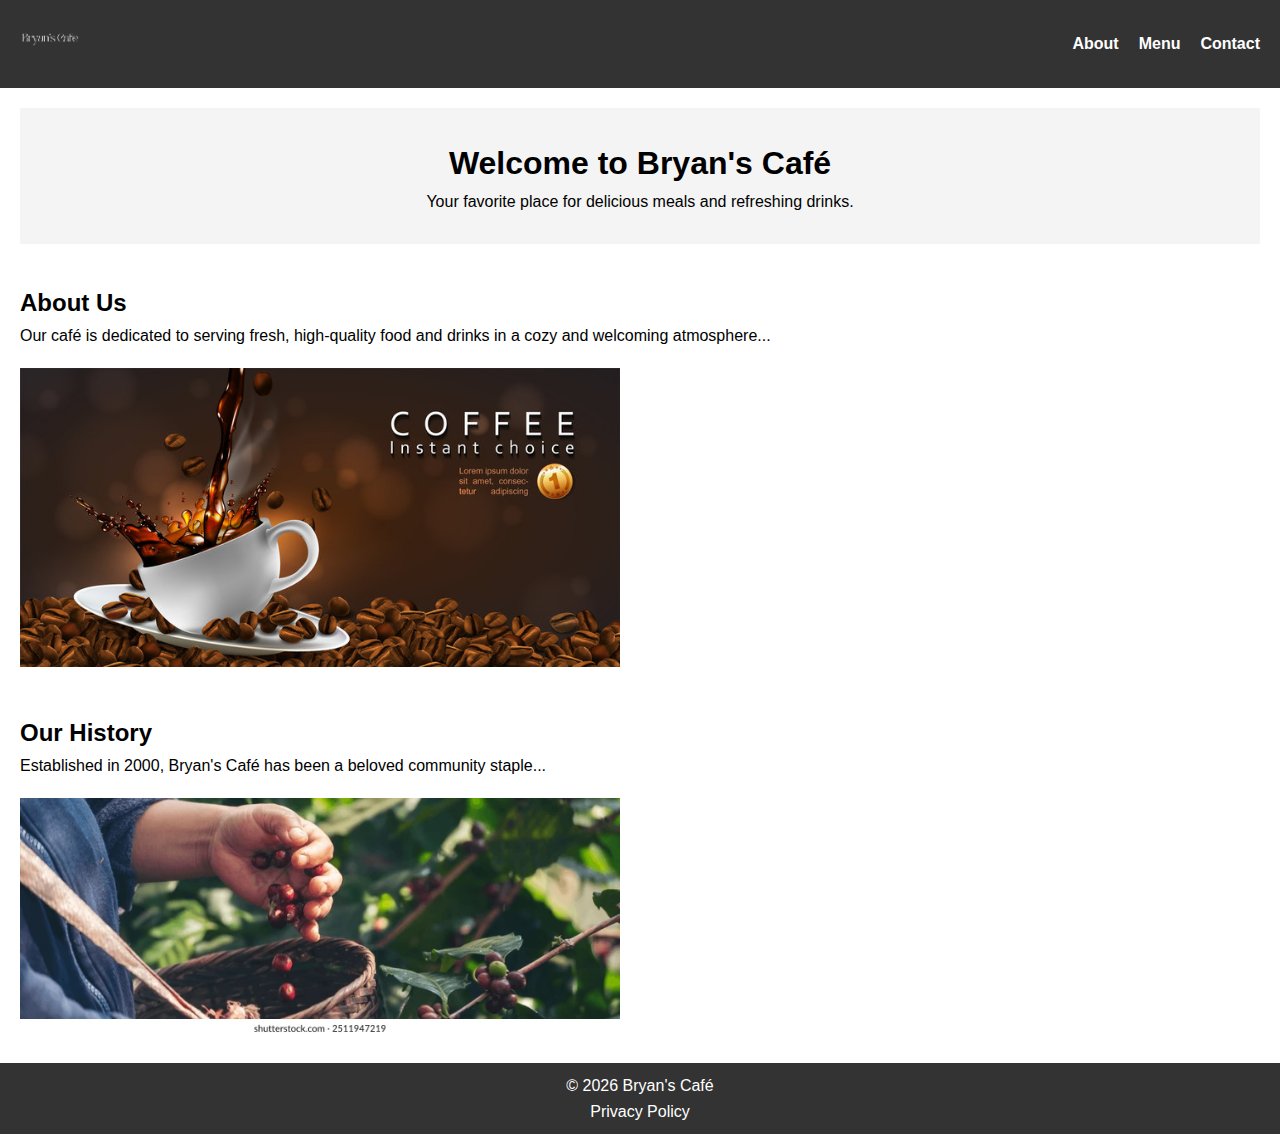
<file: index.html>
<!DOCTYPE html>
<html lang="en">
<head>
    <meta charset="UTF-8">
    <meta name="viewport" content="width=device-width, initial-scale=1.0">
    <title>About - Bryan's Café</title>
    <link rel="stylesheet" href="styles.css">
</head>
<body>

    <!-- Navigation -->
    <header>
        <nav>
            <a href="index.html"><img src="img/logo.png" alt="Bryan's Café Logo"></a>
            <ul>
                <li><a href="about.html">About</a></li>
                <li><a href="menu.html">Menu</a></li>
                <li><a href="contact.html">Contact</a></li>
            </ul>
        </nav>
    </header>

    <!-- Main Content -->
    <main>
        <section class="banner">
            <h1>Welcome to Bryan's Café</h1>
            <p>Your favorite place for delicious meals and refreshing drinks.</p>
        </section>

        <section class="about">
            <h2>About Us</h2>
            <p>Our café is dedicated to serving fresh, high-quality food and drinks in a cozy and welcoming atmosphere...</p>
            <img src="img/about.jpg" alt="Interior view of Bryan's Café">
        </section>

        <section class="history">
            <h2>Our History</h2>
            <p>Established in 2000, Bryan's Café has been a beloved community staple...</p>
            <img src="img/history.jpg" alt="Old photo of Bryan's Café">
        </section>
    </main>

    <!-- Footer -->
    <footer>
        <p>&copy; <span id="currentYear"></span> Bryan's Café</p>
        <a href="privacy.html" target="_blank">Privacy Policy</a>
    </footer>

    <script src="script.js"></script>
</body>
</html>
</file>
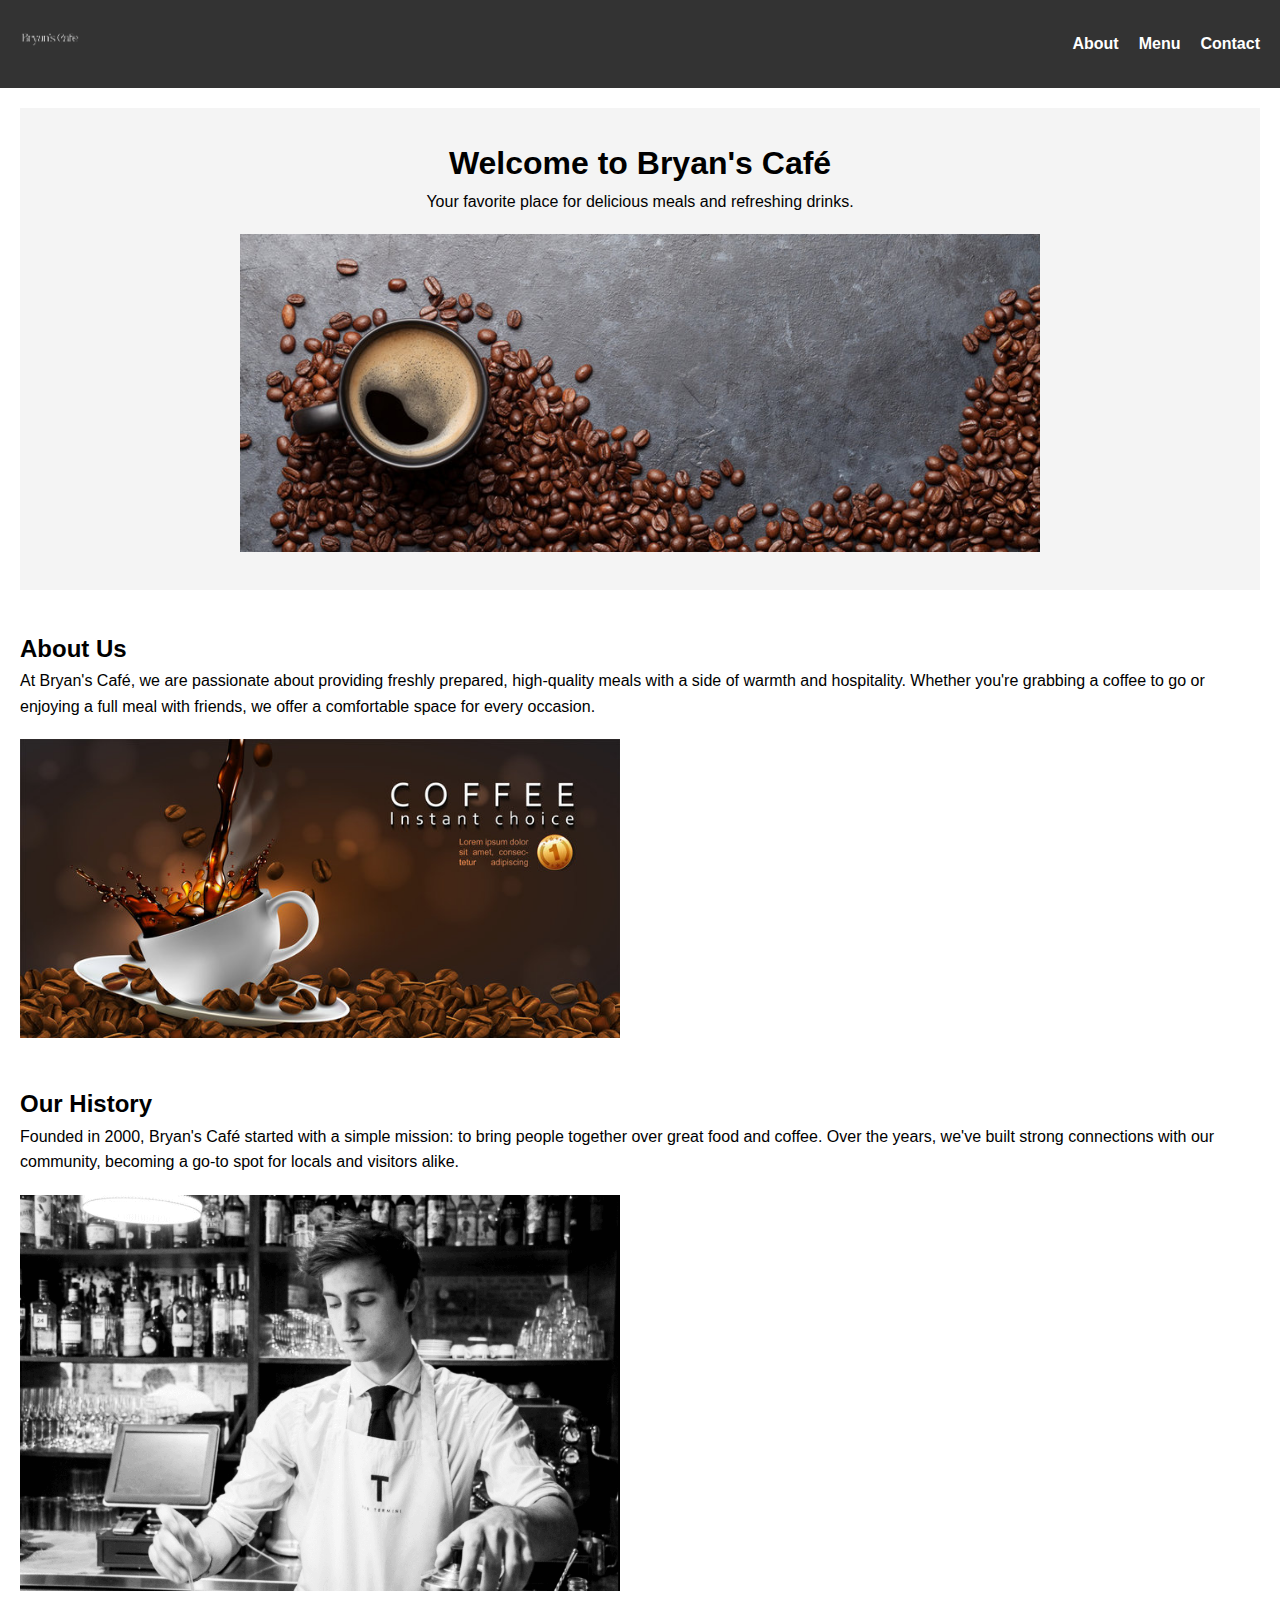
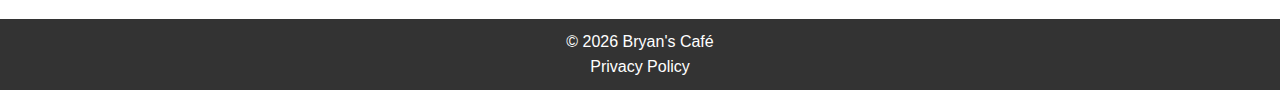
<file: about.html>
<!DOCTYPE html>
<html lang="en">
<head>
    <meta charset="UTF-8">
    <meta name="viewport" content="width=device-width, initial-scale=1.0">
    <title>About - Bryan's Café</title>
    <link rel="stylesheet" href="styles.css">
</head>
<body>

    <!-- Navigation -->
    <header>
        <nav>
            <a href="index.html"><img src="img/logo.png" alt="Bryan's Café Logo"></a>
            <ul>
                <li><a href="index.html">About</a></li>
                <li><a href="menu.html">Menu</a></li>
                <li><a href="contact.html">Contact</a></li>
            </ul>
        </nav>
    </header>

    <!-- Main Content -->
    <main>
        <!-- Banner Section -->
        <section class="banner">
            <h1>Welcome to Bryan's Café</h1>
            <p>Your favorite place for delicious meals and refreshing drinks.</p>
            <img src="img/cafe-banner.jpg" alt="Exterior view of Bryan's Café with outdoor seating" class="banner-img">
        </section>

        <!-- About Section -->
        <section class="about">
            <h2>About Us</h2>
            <p>At Bryan's Café, we are passionate about providing freshly prepared, high-quality meals with a side of warmth and hospitality. Whether you're grabbing a coffee to go or enjoying a full meal with friends, we offer a comfortable space for every occasion.</p>
            <img src="img/about.jpg" alt="Cozy interior of Bryan's Café with modern decor" class="about-img">
        </section>

        <!-- History Section -->
        <section class="history">
            <h2>Our History</h2>
            <p>Founded in 2000, Bryan's Café started with a simple mission: to bring people together over great food and coffee. Over the years, we've built strong connections with our community, becoming a go-to spot for locals and visitors alike.</p>
            <img src="img/bryan.jpg" alt="Black-and-white photo of Bryan's Café from its early days" class="history-img">
        </section>
    </main>

    <!-- Footer -->
    <footer>
        <p>&copy <span id="currentYear"></span> Bryan's Café</p>
        <a href="privacy.html" target="_blank" rel="noopener noreferrer">Privacy Policy</a>
    </footer>

    <script src="script.js"></script>
</body>
</html>
</file>
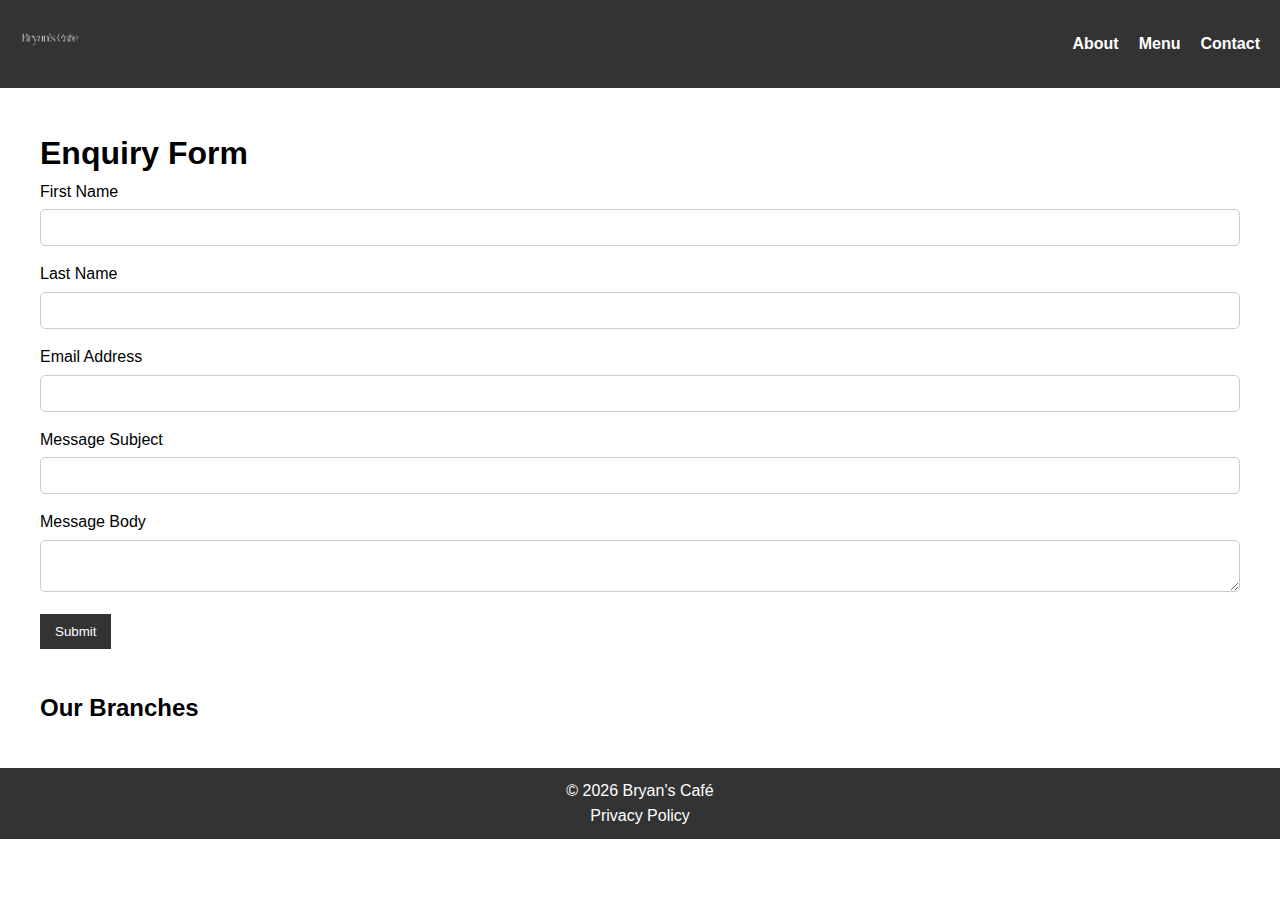
<file: contact.html>
<!DOCTYPE html>
<html lang="en">
<head>
    <meta charset="UTF-8">
    <meta name="viewport" content="width=device-width, initial-scale=1.0">
    <title>Contact - Bryan's Café</title>
    <link rel="stylesheet" href="styles.css">
</head>
<body>

    <!-- Navigation -->
    <header>
        <nav>
            <a href="index.html"><img src="img/logo.png" alt="Bryan's Café Logo"></a>
            <ul>
                <li><a href="index.html">About</a></li>
                <li><a href="menu.html">Menu</a></li>
                <li><a href="contact.html">Contact</a></li>
            </ul>
        </nav>
    </header>

    <!-- Main Content -->
    <main>
        <section class="enquiry-form">
            <h1>Enquiry Form</h1>
            <form id="contact-form" action="#" method="POST">
                <label for="first-name">First Name</label>
                <input type="text" id="first-name" name="first-name" required>

                <label for="last-name">Last Name</label>
                <input type="text" id="last-name" name="last-name" required>

                <label for="email">Email Address</label>
                <input type="email" id="email" name="email" required>

                <label for="subject">Message Subject</label>
                <input type="text" id="subject" name="subject" required>

                <label for="message">Message Body</label>
                <textarea id="message" name="message" required></textarea>

                <button type="submit">Submit</button>
            </form>
            <p id="confirmation-message"></p>
        </section>

        <section class="branches">
            <h2>Our Branches</h2>
            <div id="branches-list"></div>
        </section>
    </main>

    <!-- Footer -->
    <footer>
        <p>&copy; <span id="currentYear"></span> Bryan's Café</p>
        <a href="privacy.html" target="_blank" rel="noopener noreferrer">Privacy Policy</a>
    </footer>

    <script src="script.js"></script>

    <script>
        // Dynamic year for footer
        document.getElementById("currentYear").textContent = new Date().getFullYear();

        // Function to load branch details from XML
        function loadBranches() {
            fetch('branches.xml')
                .then(response => response.text())
                .then(xml => {
                    const parser = new DOMParser();
                    const xmlDoc = parser.parseFromString(xml, 'application/xml');

                    const branches = xmlDoc.getElementsByTagName('branch');
                    let branchesHTML = '';
                    for (let i = 0; i < branches.length; i++) {
                        const address = branches[i].getElementsByTagName('address')[0].textContent;
                        const contact = branches[i].getElementsByTagName('contact')[0].textContent;
                        const weekdayHours = branches[i].getElementsByTagName('weekday')[0].textContent;
                        const weekendHours = branches[i].getElementsByTagName('weekend')[0].textContent;
                        const mapLink = branches[i].getElementsByTagName('mapLink')[0].textContent;

                        branchesHTML += `
                            <div class="branch">
                                <h3>${address}</h3>
                                <p><strong>Contact:</strong> ${contact}</p>
                                <p><strong>Weekday Hours:</strong> ${weekdayHours}</p>
                                <p><strong>Weekend Hours:</strong> ${weekendHours}</p>
                                <p><a href="${mapLink}" target="_blank">View on Google Maps</a></p>
                            </div>
                        `;
                    }

                    document.getElementById('branches-list').innerHTML = branchesHTML;
                })
                .catch(error => console.error('Error loading branches:', error));
        }

        // Call the function to load branch details when the page loads
        window.onload = loadBranches;

        // Handle form submission (display confirmation message)
        document.getElementById("contact-form").addEventListener("submit", function(event) {
            event.preventDefault(); // Prevent actual form submission

            const confirmationMessage = document.getElementById("confirmation-message");
            confirmationMessage.textContent = "Thank you! Your message has been sent.";
            confirmationMessage.style.color = "green";
            document.getElemen
</file>
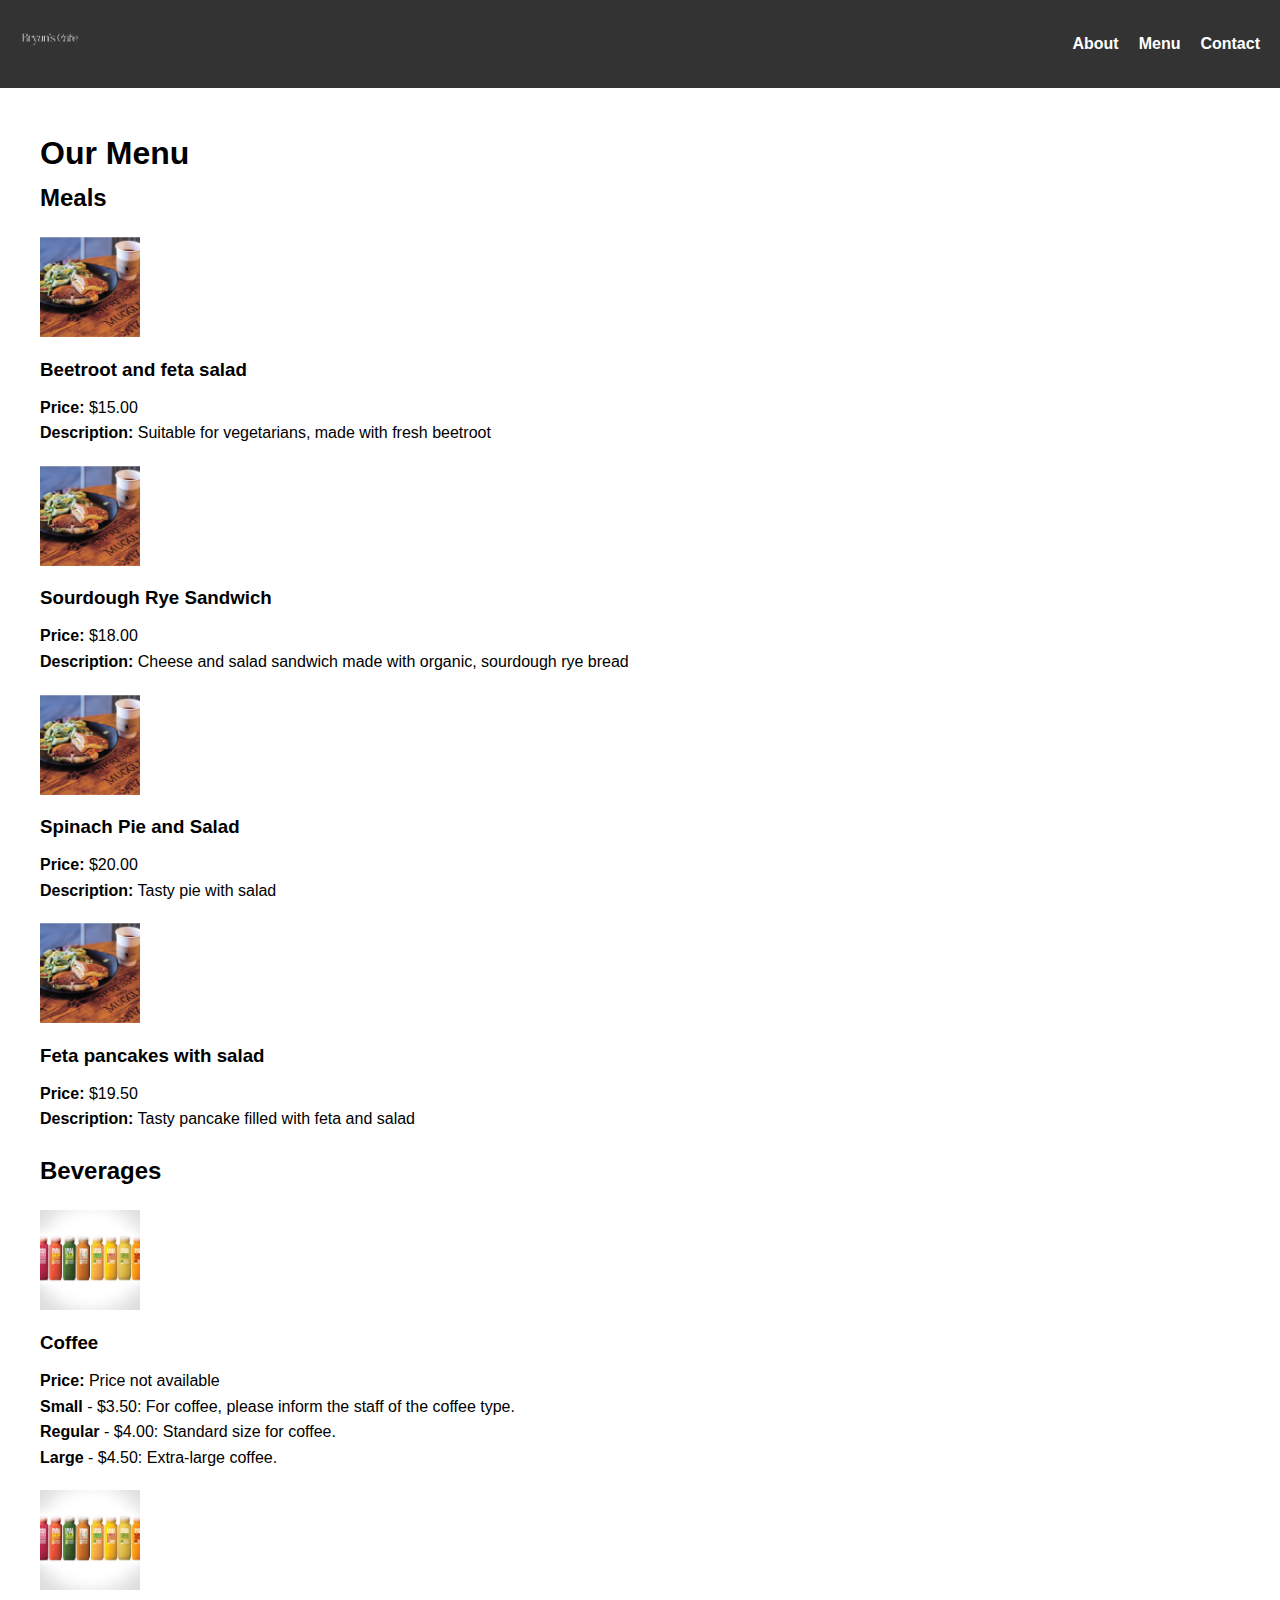
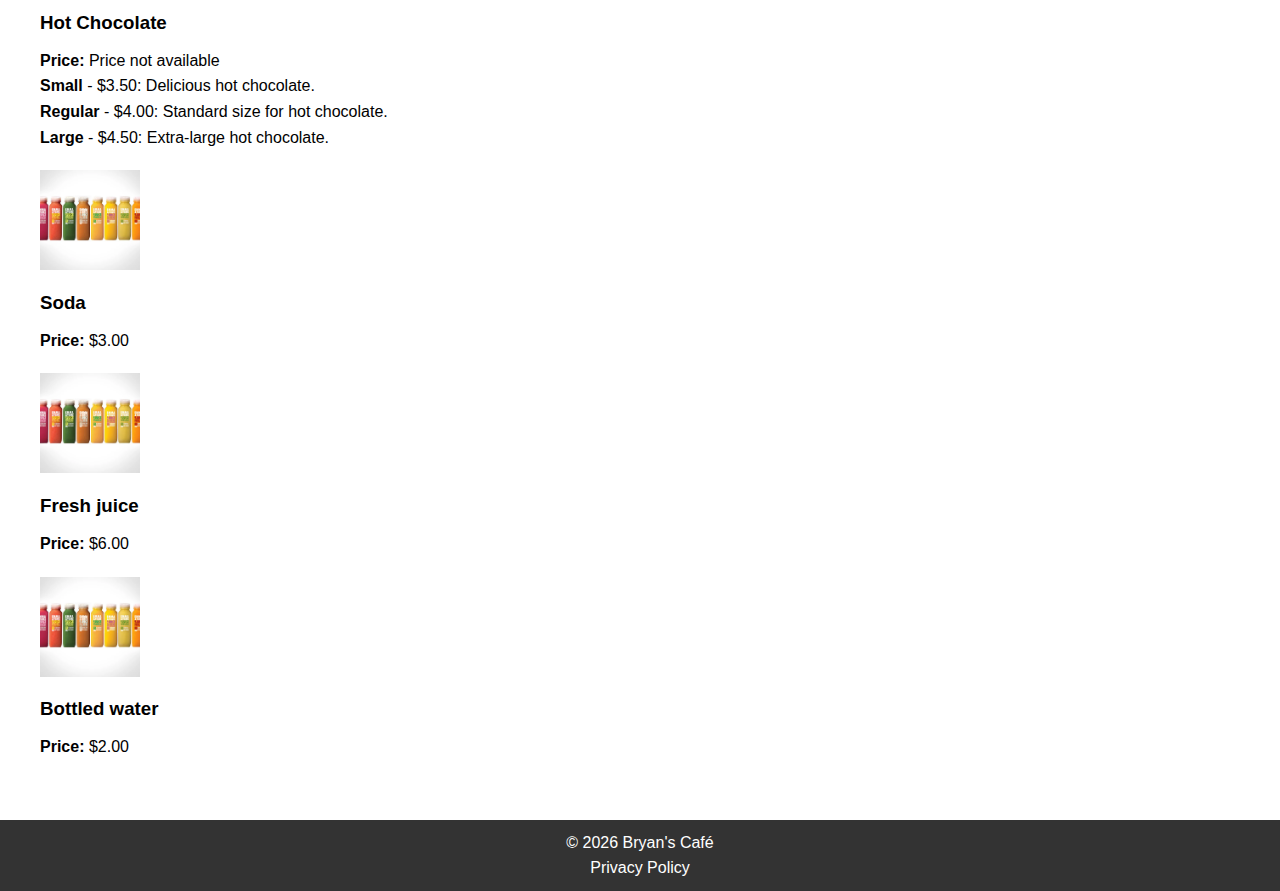
<file: menu.html>
<!DOCTYPE html>
<html lang="en">
<head>
    <meta charset="UTF-8">
    <meta name="viewport" content="width=device-width, initial-scale=1.0">
    <title>Menu - Bryan's Café</title>
    <link rel="stylesheet" href="styles.css">
</head>
<body>

    <!-- Navigation -->
    <header>
        <nav>
            <a href="index.html"><img src="img/logo.png" alt="Bryan's Café Logo"></a>
            <ul>
                <li><a href="index.html">About</a></li>
                <li><a href="menu.html">Menu</a></li>
                <li><a href="contact.html">Contact</a></li>
            </ul>
        </nav>
    </header>

    <!-- Main Content -->
    <main>
        <section class="menu">
            <h1>Our Menu</h1>
            <h2>Meals</h2>
            <div id="meals-list"></div>

            <h2>Beverages</h2>
            <div id="beverages-list"></div>
        </section>
    </main>

    <!-- Footer -->
    <footer>
        <p>&copy; <span id="currentYear"></span> Bryan's Café</p>
        <a href="privacy.html" target="_blank" rel="noopener noreferrer">Privacy Policy</a>
    </footer>

    <!-- External Script -->
    <script>
        // script.js - Function to load and display menu items
        function loadMenu() {
            fetch('menu.xml')
                .then(response => response.text())
                .then(xml => {
                    const parser = new DOMParser();
                    const xmlDoc = parser.parseFromString(xml, 'application/xml');

                    // Display Meals
                    const meals = xmlDoc.getElementsByTagName('meal');
                    let mealsHTML = '';
                    for (let i = 0; i < meals.length; i++) {
                        const name = meals[i].getElementsByTagName('mealName')[0].textContent;
                        const price = meals[i].getElementsByTagName('mealPrice')[0].textContent;
                        const description = meals[i].getElementsByTagName('mealDescription')[0].textContent;
                        const image = meals[i].getElementsByTagName('mealImage')[0].textContent;

                        mealsHTML += `
                            <div class="meal">
                                <img src="img/meals.jpg" alt="${name}">
                                <h3>${name}</h3>
                                <p><strong>Price:</strong> ${price}</p>
                                <p><strong>Description:</strong> ${description}</p>
                            </div>
                        `;
                    }
                    document.getElementById('meals-list').innerHTML = mealsHTML;

                    // Display Beverages
                    const beverages = xmlDoc.getElementsByTagName('beverage');
                    let beveragesHTML = '';
                    for (let i = 0; i < beverages.length; i++) {
                        const name = beverages[i].getElementsByTagName('beverageName')[0].textContent;
                        const price = beverages[i].getElementsByTagName('beveragePrice')[0]?.textContent || 'Price not available'; // Prevent error if price is missing
                        const image = beverages[i].getElementsByTagName('beverageImage')[0].textContent;
                        let sizesHTML = '';
                        const sizes = beverages[i].getElementsByTagName('size');
                        for (let j = 0; j < sizes.length; j++) {
                            const sizeName = sizes[j].getElementsByTagName('sizeName')[0].textContent;
                            const sizePrice = sizes[j].getElementsByTagName('sizePrice')[0].textContent;
                            const sizeDescription = sizes[j].getElementsByTagName('sizeDescription')[0].textContent;
                            sizesHTML += `
                                <p><strong>${sizeName}</strong> - ${sizePrice}: ${sizeDescription}</p>
                            `;
                        }

                        beveragesHTML += `
                            <div class="beverage">
                                <img src="img/beverage.jpg" alt="${name}">
                                <h3>${name}</h3>
                                <p><strong>Price:</strong> ${price}</p>
                                ${sizesHTML}
                            </div>
                        `;
                    }
                    document.getElementById('beverages-list').innerHTML = beveragesHTML;
                })
                .catch(error => console.error('Error loading menu:', error));
        }

        // Call the function to load the menu when the page loads
        window.onload = loadMenu;

        // Dynamic Year for Footer
        document.getElementById("currentYear").textContent = new Date().getFullYear();
    </script>

</body>
</html>
</file>
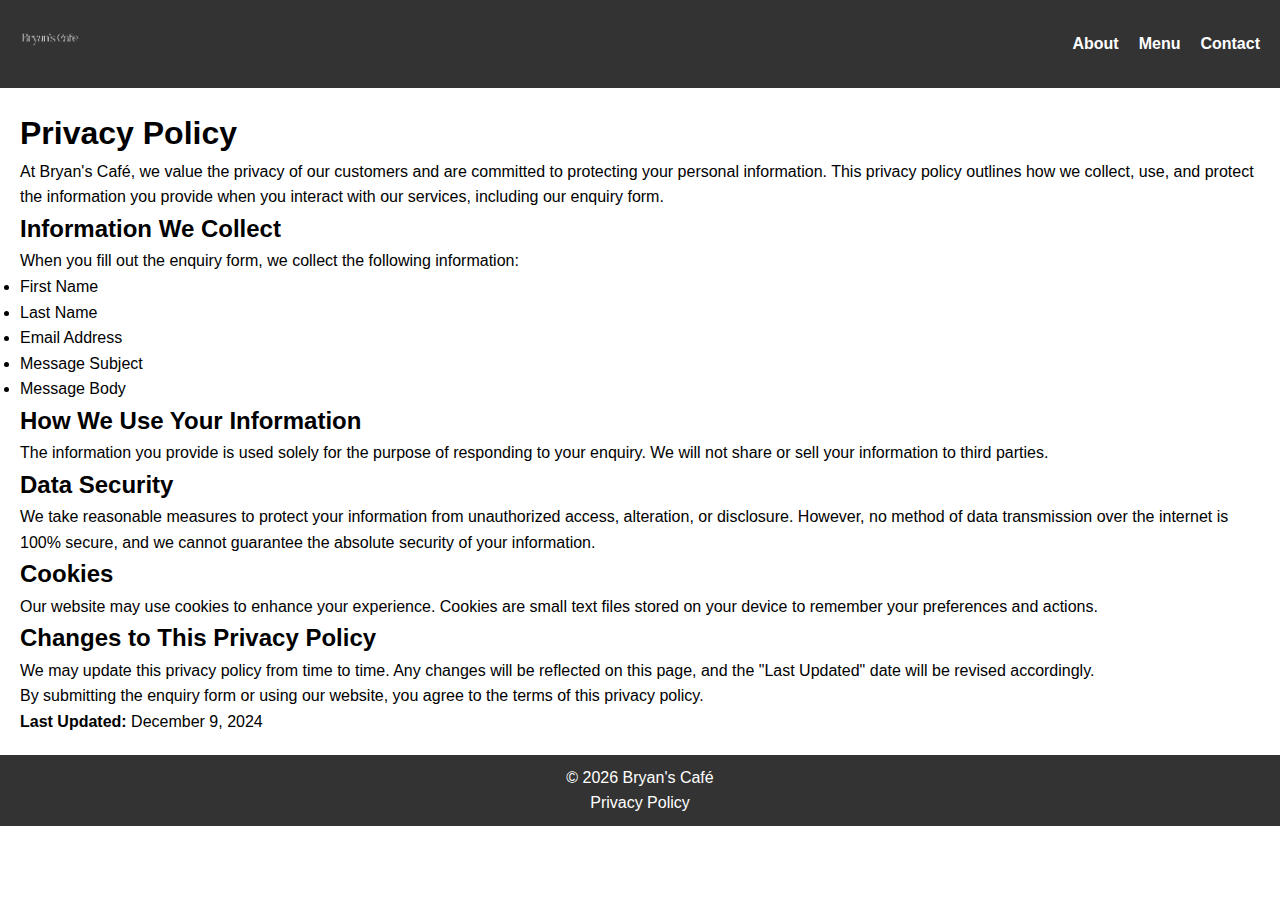
<file: privacy.html>
<!DOCTYPE html>
<html lang="en">
<head>
    <meta charset="UTF-8">
    <meta name="viewport" content="width=device-width, initial-scale=1.0">
    <title>Privacy Policy - Bryan's Café</title>
    <link rel="stylesheet" href="styles.css">
</head>
<body>

    <!-- Navigation -->
    <header>
        <nav>
            <a href="index.html"><img src="img/logo.png" alt="Bryan's Café Logo"></a>
            <ul>
                <li><a href="index.html">About</a></li>
                <li><a href="menu.html">Menu</a></li>
                <li><a href="contact.html">Contact</a></li>
            </ul>
        </nav>
    </header>

    <!-- Main Content -->
    <main>
        <section class="privacy-policy">
            <h1>Privacy Policy</h1>
            <p>At Bryan's Café, we value the privacy of our customers and are committed to protecting your personal information. This privacy policy outlines how we collect, use, and protect the information you provide when you interact with our services, including our enquiry form.</p>
            
            <h2>Information We Collect</h2>
            <p>When you fill out the enquiry form, we collect the following information:</p>
            <ul>
                <li>First Name</li>
                <li>Last Name</li>
                <li>Email Address</li>
                <li>Message Subject</li>
                <li>Message Body</li>
            </ul>
            
            <h2>How We Use Your Information</h2>
            <p>The information you provide is used solely for the purpose of responding to your enquiry. We will not share or sell your information to third parties.</p>
            
            <h2>Data Security</h2>
            <p>We take reasonable measures to protect your information from unauthorized access, alteration, or disclosure. However, no method of data transmission over the internet is 100% secure, and we cannot guarantee the absolute security of your information.</p>

            <h2>Cookies</h2>
            <p>Our website may use cookies to enhance your experience. Cookies are small text files stored on your device to remember your preferences and actions.</p>

            <h2>Changes to This Privacy Policy</h2>
            <p>We may update this privacy policy from time to time. Any changes will be reflected on this page, and the "Last Updated" date will be revised accordingly.</p>

            <p>By submitting the enquiry form or using our website, you agree to the terms of this privacy policy.</p>

            <p><strong>Last Updated:</strong> December 9, 2024</p>
        </section>
    </main>

    <!-- Footer -->
    <footer>
        <p>&copy; <span id="currentYear"></span> Bryan's Café</p>
        <a href="privacy.html" target="_blank" rel="noopener noreferrer">Privacy Policy</a>
    </footer>

    <script src="script.js"></script>

    <script>
        // Dynamic year for footer
        document.getElementById("currentYear").textContent = new Date().getFullYear();
    </script>

</body>
</html>
</file>
<file: styles.css>
/* Reset and Base Styles */
* {
    margin: 0;
    padding: 0;
    box-sizing: border-box;
}

/* Body */
body {
    font-family: Arial, sans-serif;
    line-height: 1.6;
}

/* Header */
header {
    background-color: #333;
    color: white;
    padding: 10px 20px;
}

header nav {
    display: flex;
    align-items: center;
    justify-content: space-between;
}

/* Logo Styles */
header nav a img {
    height: 60px; /* Default logo size */
    width: auto; /* Maintains aspect ratio */
}

/* Menu */
header nav ul {
    list-style: none;
    display: flex;
}

header nav ul li {
    margin-left: 20px;
}

header nav a {
    color: white;
    text-decoration: none;
    font-weight: bold;
}

/* Footer */
footer {
    background-color: #333;
    color: white;
    text-align: center;
    padding: 10px;
}

/* Responsive Styles */
@media (max-width: 768px) {
    header nav {
        flex-direction: column;
        align-items: center;
    }

    header nav ul {
        flex-direction: column;
        align-items: center;
        margin-top: 10px;
    }

    header nav ul li {
        margin-bottom: 10px;
    }

    header nav a img {
        height: 50px; /* Reduces logo size on smaller screens */
    }
}

@media (max-width: 480px) {
    header nav a img {
        height: 40px; /* Further reduction for very small screens */
    }
}

/* Responsive Styles */
@media (max-width: 768px) {
    header nav {
        flex-direction: column;
        text-align: center;
    }

    header nav ul {
        flex-direction: column;
        margin-top: 10px;
    }

    header nav ul li {
        margin: 5px 0;
    }

    main {
        padding: 10px;
    }

    .banner h1 {
        font-size: 1.5em;
    }

    .about, .history {
        padding: 10px;
    }
}

/* Basic Reset */
* {
    margin: 0;
    padding: 0;
    box-sizing: border-box;
}

/* Body and Layout */
body {
    font-family: Arial, sans-serif;
    line-height: 1.6;
}

header {
    background-color: #333;
    color: white;
    padding: 10px 20px;
}

header nav {
    display: flex;
    align-items: center;
    justify-content: space-between;
}

header nav ul {
    list-style: none;
    display: flex;
}

header nav ul li {
    margin-left: 20px;
}

header nav a {
    color: white;
    text-decoration: none;
    font-weight: bold;
}

/* Main Sections */
main {
    padding: 20px;
}

.banner {
    text-align: center;
    background-color: #f4f4f4;
    padding: 30px;
}

.banner img {
    width: 100%;
    height: auto;
    max-width: 800px;
    margin-top: 20px;
}

.about, .history {
    margin-top: 40px;
}

.about img, .history img {
    width: 100%;
    height: auto;
    max-width: 600px;
    margin-top: 20px;
}

/* Footer */
footer {
    background-color: #333;
    color: white;
    text-align: center;
    padding: 10px;
    position: relative;
    bottom: 0;
    width: 100%;
}

footer a {
    color: white;
    text-decoration: none;
}

footer a:hover {
    text-decoration: underline;
}

/* Responsive Design */
@media (max-width: 768px) {
    header nav {
        flex-direction: column;
        align-items: center;
    }

    header nav ul {
        flex-direction: column;
        align-items: center;
        margin-top: 10px;
    }

    header nav ul li {
        margin-bottom: 10px;
    }

    .banner, .about, .history {
        text-align: center;
    }

    .banner img, .about img, .history img {
        max-width: 90%;
    }
}

/* Reset and Base Styles */
* {
    margin: 0;
    padding: 0;
    box-sizing: border-box;
}

/* Body */
body {
    font-family: Arial, sans-serif;
    line-height: 1.6;
}

/* Header */
header {
    background-color: #333;
    color: white;
    padding: 10px 20px;
}

header nav {
    display: flex;
    align-items: center;
    justify-content: space-between;
}

header nav ul {
    list-style: none;
    display: flex;
}

header nav ul li {
    margin-left: 20px;
}

header nav a {
    color: white;
    text-decoration: none;
    font-weight: bold;
}

/* Main Menu */
.menu {
    padding: 20px;
}

.meal, .beverage {
    margin: 20px 0;
}

.meal img, .beverage img {
    width: 100px;
    height: 100px;
    object-fit: cover;
    margin-right: 20px;
}

.meal h3, .beverage h3 {
    margin: 10px 0;
}

/* Footer */
footer {
    background-color: #333;
    color: white;
    text-align: center;
    padding: 10px;
    position: relative;
    bottom: 0;
    width: 100%;
}

footer a {
    color: white;
    text-decoration: none;
}

footer a:hover {
    text-decoration: underline;
}

/*contact page*/

/* Reset and Base Styles */
* {
    margin: 0;
    padding: 0;
    box-sizing: border-box;
}

/* Body */
body {
    font-family: Arial, sans-serif;
    line-height: 1.6;
}

/* Header */
header {
    background-color: #333;
    color: white;
    padding: 10px 20px;
}

header nav {
    display: flex;
    align-items: center;
    justify-content: space-between;
}

header nav ul {
    list-style: none;
    display: flex;
}

header nav ul li {
    margin-left: 20px;
}

header nav a {
    color: white;
    text-decoration: none;
    font-weight: bold;
}

/* Enquiry Form */
.enquiry-form {
    padding: 20px;
}

.enquiry-form label {
    display: block;
    margin-bottom: 5px;
}

.enquiry-form input, .enquiry-form textarea {
    width: 100%;
    padding: 10px;
    margin-bottom: 15px;
    border: 1px solid #ccc;
    border-radius: 5px;
}

.enquiry-form button {
    padding: 10px 15px;
    background-color: #333;
    color: white;
    border: none;
    cursor: pointer;
}

.enquiry-form button:hover {
    background-color: #555;
}

/* Branch Information */
.branches {
    padding: 20px;
}

.branch {
    margin-bottom: 20px;
}

.branch h3 {
    font-size: 1.2em;
    color: #333;
}

.branch p {
    margin: 5px 0;
}

.branch a {
    color: #007BFF;
    text-decoration: none;
}

.branch a:hover {
    text-decoration: underline;
}

/* Footer */
footer {
    background-color: #333;
    color: white;
    text-align: center;

/*privacy_page*/

/* Reset and Base Styles */
* {
    margin: 0;
    padding: 0;
    box-sizing: border-box;
}

/* Body */
body {
    font-family: Arial, sans-serif;
    line-height: 1.6;
}

/* Header */
header {
    background-color: #333;
    color: white;
    padding: 10px 20px;
}

header nav {
    display: flex;
    align-items: center;
    justify-content: space-between;
}

header nav ul {
    list-style: none;
    display: flex;
}

header nav ul li {
    margin-left: 20px;
}

header nav a {
    color: white;
    text-decoration: none;
    font-weight: bold;
}

/* Privacy Policy */
.privacy-policy {
    padding: 20px;
}

.privacy-policy h1 {
    font-size: 2em;
    margin-bottom: 20px;
}

.privacy-policy h2 {
    font-size: 1.5em;
    margin-top: 20px;
}

.privacy-policy p {
    margin-bottom: 15px;
}

.privacy-policy ul {
    list-style: none;
    margin-left: 20px;
}

.privacy-policy ul li {
    margin-bottom: 5px;
}

/* Footer */
footer {
    background-color: #333;
    color: white;
    text-align: center;
    padding: 10px;
    position: relative;
    bottom: 0;
    width: 100%;
}

footer a {
    color: white;
    text-decoration: none;
}

footer a:hover {
    text-decoration: underline;
}

/*responsive*/

/* Responsive logo */
header nav a img {
    height: 60px; /* Default logo size */
    width: auto; /* Maintains aspect ratio */
}

/* For small screens (mobile devices) */
@media (max-width: 768px) {
    header nav a img {
        height: 50px; /* Reduces logo size on smaller screens */
    }
}

/* For very small screens (portrait smartphones) */
@media (max-width: 480px) {
    header nav a img {
        height: 40px; /* Further reduction for very small screens */
    }
}
</file>
